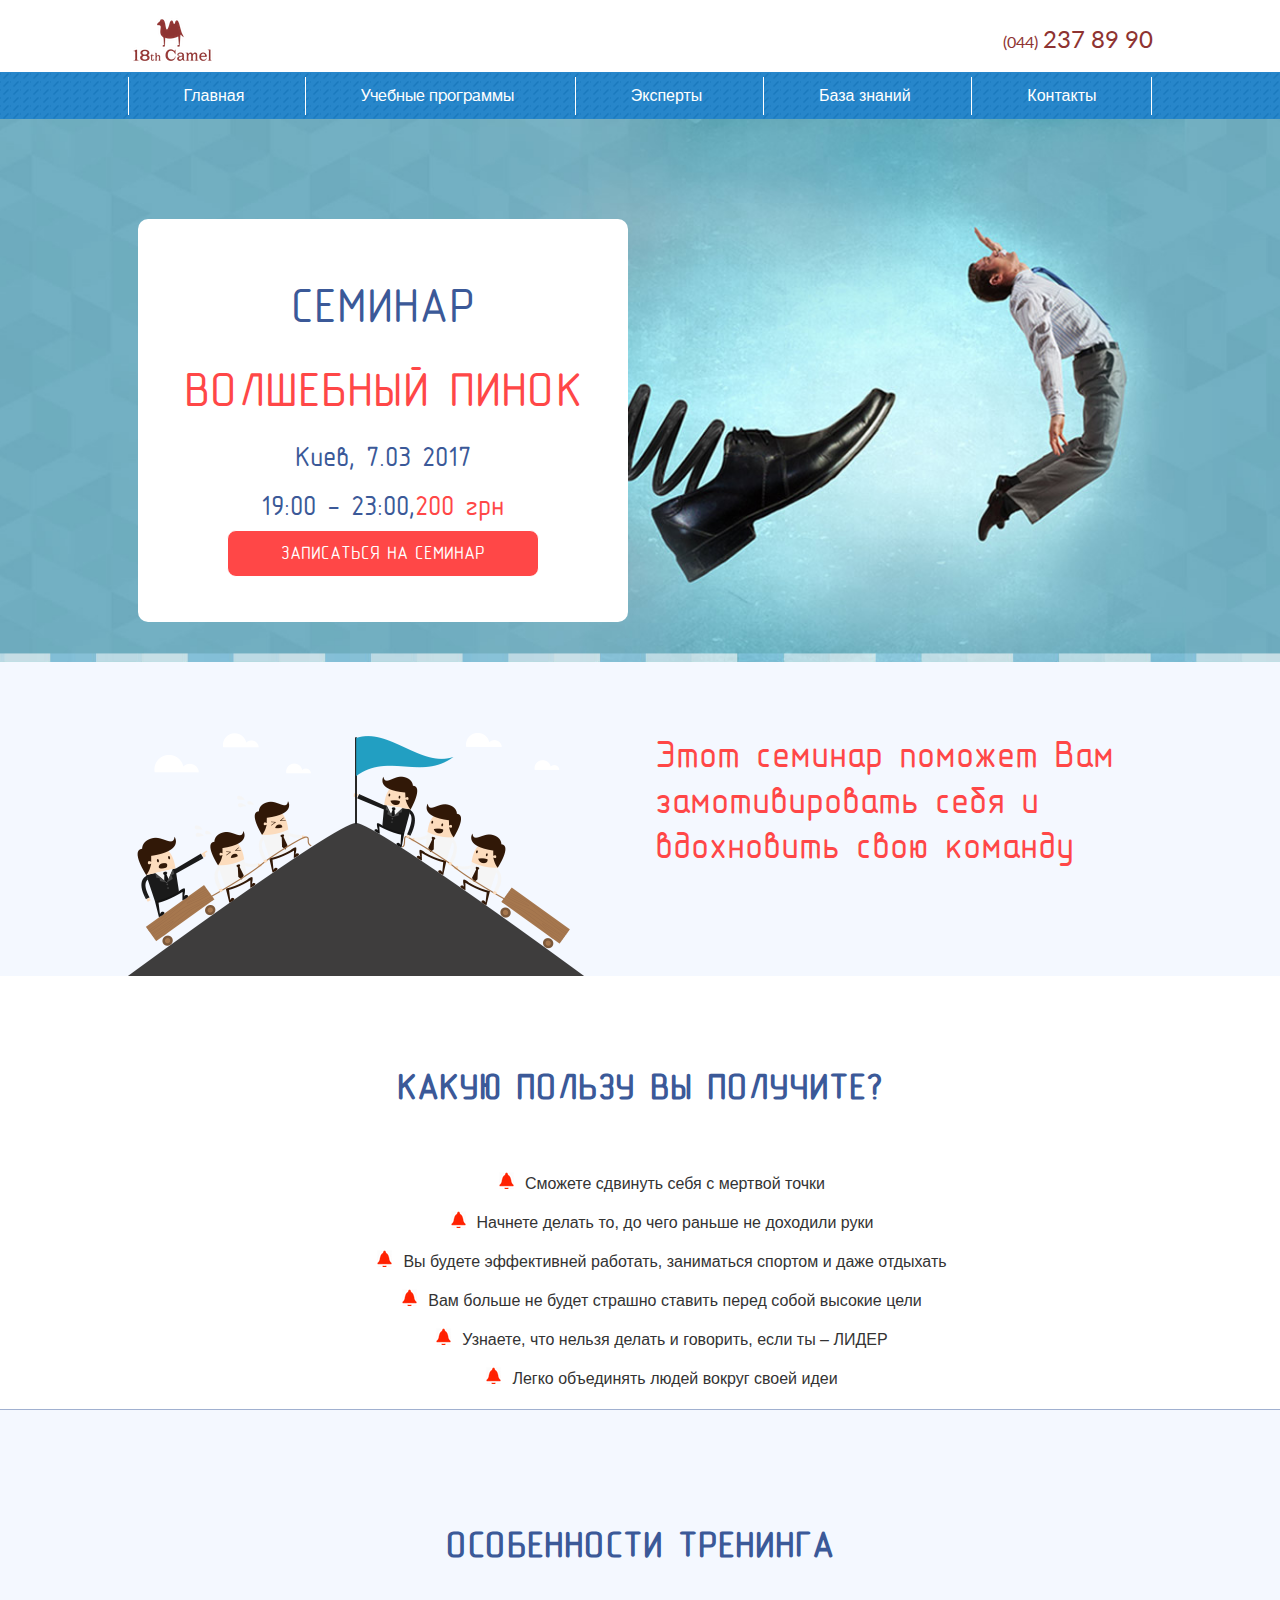
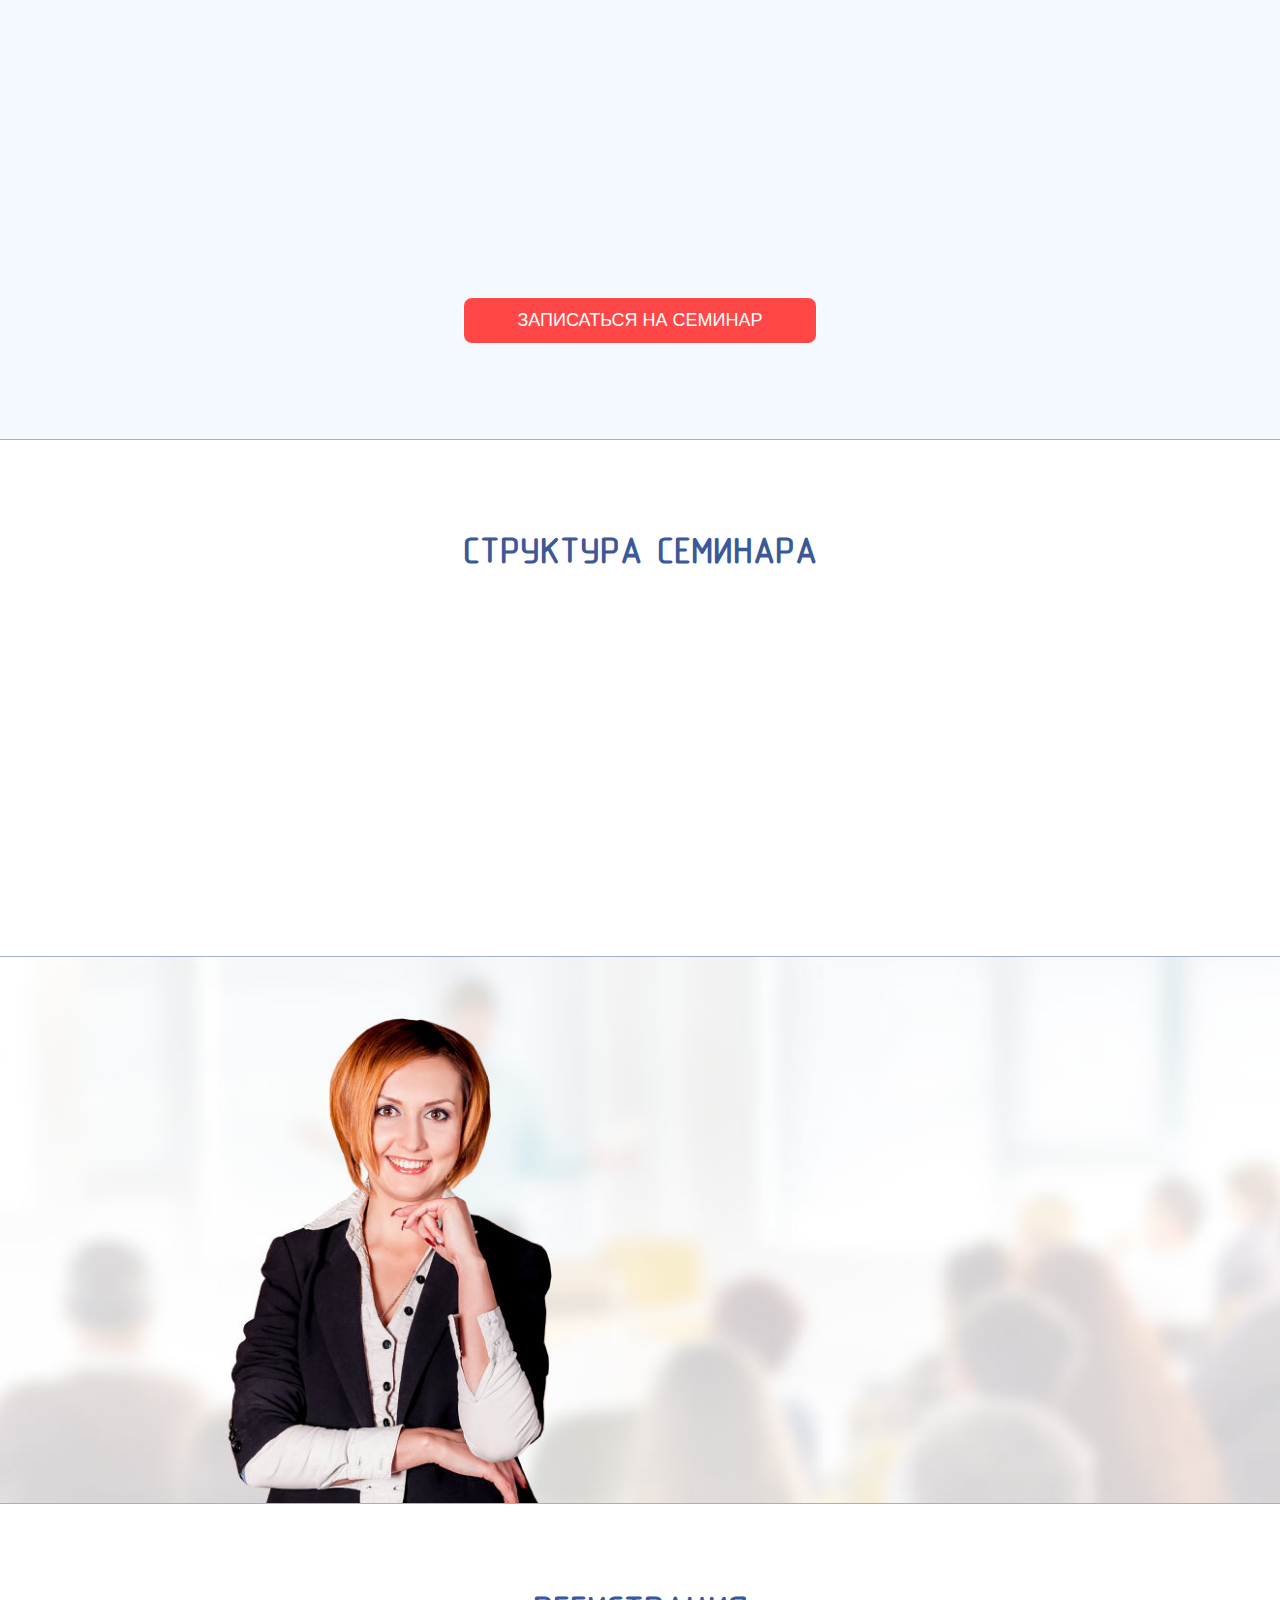
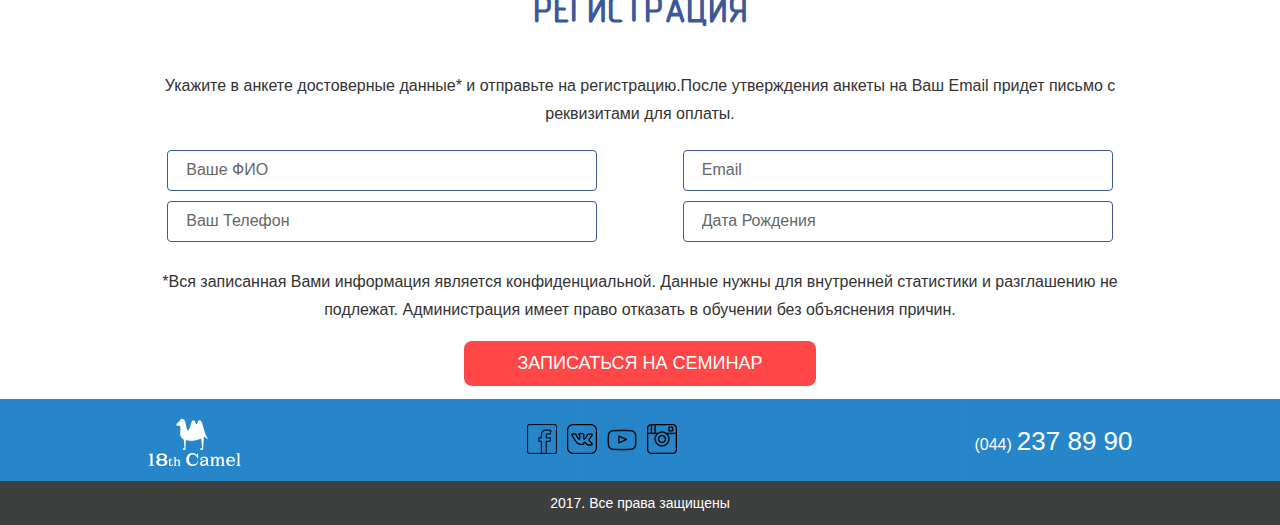
<file: app/index.html>
<!DOCTYPE html>
<html lang="ru">
<head>
	<meta charset="utf-8">
	<title>18camel</title>
	<meta name="description" content="">
	<meta http-equiv="X-UA-Compatible" content="IE=edge">
	<meta name="viewport" content="width=device-width, initial-scale=1, maximum-scale=1">
	<meta property="og:image" content="path/to/image.jpg">
	<link rel="shortcut icon" href="img/favicon/favicon.ico" type="image/x-icon">
	<link rel="apple-touch-icon" href="img/favicon/apple-touch-icon.png">
	<link rel="apple-touch-icon" sizes="72x72" href="img/favicon/apple-touch-icon-72x72.png">
	<link rel="apple-touch-icon" sizes="114x114" href="img/favicon/apple-touch-icon-114x114.png">
	<link href="https://fonts.googleapis.com/css?family=Lato:300,400,700" rel="stylesheet">
	<!-- Chrome, Firefox OS and Opera -->
	<meta name="theme-color" content="#6dabbe">
	<!-- Windows Phone -->
	<meta name="msapplication-navbutton-color" content="#99dde8">
	<!-- iOS Safari -->
	<meta name="apple-mobile-web-app-status-bar-style" content="#bff6f9">

	<!-- <script src="//ajax.googleapis.com/ajax/libs/jquery/1.10.2/jquery.min.js"></script> -->

</head>

<body>

	<!-- begin container-fluid -->
	<div class="container-fluid">
		<!-- begin header -->
		<header class="header-top" id="head">
			<div class="container-inner">
				<div class="top__flex">
					<div class="logo">
						<a href="#"><img src="img/Logo_header.png" alt="logo" class="img-responsive"></a>
					</div>
					<div class="phone-number">
						<a href="#">(044)<span>237 89 90</span></a>
					</div>
				</div>
			</div>
		</header>
		<div id="sticky" class="sticky-element">    		
			<div class="sticky-anchor"></div>
			<div class="sticky-content">     	
				<header class="header-sub">	
					<div class="container-inner">
						<nav class="header-list">
							<ul>
								<li><a href="#head" rel='m_PageScroll2id'>Главная</a></li>
								<li class="important__link"><a href="#programs" rel='m_PageScroll2id'>Учебные программы</a></li>
								<li><a href="#expert" rel='m_PageScroll2id'>Эксперты</a></li>
								<li><a href="#learn" rel='m_PageScroll2id'>База знаний</a></li>
								<li><a href="#contact" rel='m_PageScroll2id'>Контакты </a></li>
							</ul>
						</nav>

						<!-- begin hidden menu -->
						<span class="btn-menu"></span>
			            <nav class="hidden-menu">
			                <ul>
			                   <li><a href="#" rel='m_PageScroll2id'>Главная</a></li>
								<li class="important__link"><a href="#programs" rel='m_PageScroll2id'>Учебные программы</a></li>
								<li><a href="#expert" rel='m_PageScroll2id'>Эксперты</a></li>
								<li><a href="#learn" rel='m_PageScroll2id'>База знаний</a></li>
								<li><a href="#contact" rel='m_PageScroll2id'>Контакты </a></li>
			                </ul>
			            </nav>
						<!-- end hidden menu -->

						<!-- begin modal__window -->
						<div class="modal__window">
							<div class="form-group modal__group" id="form">
								<fieldset class="fieldset">
									<form action="submit.php" id="registration" method="POST">
										<div class="row">
											<div class="col-md-12">
												<div class="tooltips tooltips-name">
													<input type="text" name="name" placeholder="Ваше ФИО" required id="user_name" class="user-name">
												</div>
												<div class="tooltips tooltips-phone">
													<input type="number" name="phone" placeholder="Ваш Телефон" id="user_phone" class="user-phone" title="Телефон в международном формате +380ххххххххх" data-validation="number" data-validation-error-msg="Используйте только цифры">
												</div>
											</div>
											<div class="col-md-12 tooltips">
												<div class="tooltips tooltips-email">
													<input type="email" name="email" placeholder="Email" required id="user_email" data-validation="email" data-validation-error-msg="Пожалуйста,введите корректный адрес в формате xx@xx.xx">
												</div>
												<div class="tooltips tooltips-birthday ">
													<input type="text" name="birthday" placeholder="Дата Рождения" id="user_birthday" data-validation="birthdate" data-validation-format="dd/mm/yyyy" data-validation-error-msg="Пожалуйста,введите дату Вашего рождения в формате dd/mm/yyyy">
												</div>
											</div>
										</div>
										<input type="submit" value="Записаться на семинар" class="submit">
										<span class="btn-close modal"></span>
									</form>
								</fieldset>
							</div>
						</div>
						<!-- end modal__window -->
					</div>
				</header>
			</div>
		</div>

		<!-- end header -->

		<!-- begin conteiner-title -->
		<div class="conteiner-title">
			<div class="container-inner">
				<div class="title__modal">
					<h1>Семинар <span>Волшебный пинок</span></h1>
					<p class="data">Киев, 7.03 2017</p>
					<p class="time">19:00 – 23:00,<span>200 грн</span></p>
					<input type="submit" value="Записаться на семинар" class="submit modal">
				</div>
			</div>
		</div>
		<!-- end conteiner-title -->

		<!-- begin conteiner-item -->
		<div class="conteiner-item">
			<div class="container-inner">
			<div class="row">
				<div class="col-md-6 col-sm-4 wow slideInLeft" data-wow-offset="100">
					<img src="img/inner.png" alt="winner" class="img-responsive">
				</div>
				<div class="col-md-6 col-sm-8">
					<p>Этот семинар поможет Вам замотивировать себя и вдохновить свою команду</p>
				</div>
			</div>
				
			</div>
		</div>
		<!-- end conteiner-item -->

		<!-- begin conteiner-benefit -->
		<div class="conteiner-benefit">
			<div class="container-inner">
			<div class="row">
				<div class="col-md-12 benefit">
					<h2>Какую пользу вы получите? </h2>
					<ul class="list__benefit">
						<li><i></i>Сможете сдвинуть себя с мертвой точки</li>
						<li><i></i>Начнете делать то, до чего раньше не доходили руки</li>
						<li><i></i>Вы будете эффективней работать, заниматься спортом и даже отдыхать</li>
						<li><i></i>Вам больше не будет страшно ставить перед собой высокие цели</li>
						<li><i></i>Узнаете, что нельзя делать и говорить, если ты – ЛИДЕР</li>
						<li><i></i>Легко объединять людей вокруг своей идеи</li>
					</ul>
				</div>
			</div>
				
			</div>
		</div>
		<!-- end conteiner-benefit -->

		<!-- begin conteiner-features -->
		<div class="conteiner-features" id="programs">
			<div class="container-inner">
				<h2>Особенности тренинга </h2>
				<div class="row">
					<div class="col-md-3 flexible wow fadeInUp" data-wow-duration="2s" data-wow-delay="0.5s" data-wow-offset="10">
						<div class="img__clock"></div>
						<p><span>Динамичность </span>семинара зашкаливает,4 часа пролетят на одном дыхании</p>
					</div>
					<div class="col-md-3 flexible wow fadeInUp" data-wow-duration="2s" data-wow-delay="1s" data-wow-offset="10">
						<div class="img__export"></div>
						<p>Вы будете не только слушать, а еще <span>говорить, делать, доказывать</span></p>
					</div>
					<div class="col-md-3 flexible wow fadeInUp" data-wow-duration="2s" data-wow-delay="1.5s" data-wow-offset="10">
						<div class="img__users"></div>
						<p>Вам будет под силу самостоятельно <span>раздать пинки целой команде</span></p>
					</div>
					<div class="col-md-3 flexible wow fadeInUp" data-wow-duration="2s" data-wow-delay="2s" data-wow-offset="10">
						<div class="img__eye"></div>
						<p>Этот семинар трудно описать словами, <span>лучше один раз его пережить</span></p>
					</div>
				</div>
				<input type="submit" value="Записаться на семинар" class="submit modal">
			</div>
		</div>
		<!-- end conteiner-features -->

		<!-- begin conteiner-structure -->
		<div class="conteiner-structure" id="learn">
			<div class="container-inner">
				<h2>Структура семинара</h2>
				<div class="row">
					<div class="col-md-3 flexible wow zoomIn" data-wow-delay="0.5s" data-wow-offset="10">
						<div class="click"></div>
						<p>Приходим,раздаем и получаем Волшебные пинки</p>
					</div>
					<div class="col-md-3 flexible wow zoomIn" data-wow-delay="1s" data-wow-offset="10">
						<div class="people"></div>
						<p>Работаем в сплоченной одной целью команде</p>
					</div>
					<div class="col-md-3 flexible wow zoomIn" data-wow-delay="1.5s" data-wow-offset="10">
						<div class="case"></div>
						<p>Приходи в восторг от секретных приемов самомотивации</p>
					</div>
					<div class="col-md-3 flexible wow zoomIn" data-wow-delay="2s" data-wow-offset="10">
						<div class="rocket"></div>
						<p>Уходим..заряженные, уверенные в себе и вдохновленные на новые победы</p>
					</div>
				</div>
			</div>
		</div>
		<!-- end conteiner-structure -->

		<!-- begin conteiner-coach -->
		<div class="conteiner-coach" id="expert">
			<div class="container-inner">
				<div class="row">
					<div class="col-md-12 trainer wow fadeInRight" data-wow-delay="2s">
						<h2>тренер семинара</h2>
						<p>Натали Василенко </p>
						<ul>
							<li>Кандидат филологических наук</li>
							<li>Политтехнолог</li>
							<li>Журналист</li>
							<li>Преподаватель филологии КНУ им. Тараса Шевченко</li>
							<li>Сотрудник аппарата Верховного Совета Украины </li>
							<li>Тренер по эффективной коммуникации </li>
							<li>Автор курсов по Психологии Лидерства</li>
							<li>Основатель университета лидерства<span>WinslanD</span></li>
						</ul>
					</div>
				</div>
			</div>
		</div>
		<!-- end conteiner-coach -->

		<!-- begin conteiner-form -->
		<div class="conteiner-form">
			<div class="container-inner">
				<div class="row">
					<div class="col-md-12">
						<h2>регистрация</h2>
						<p>Укажите в анкете достоверные данные* и отправьте на регистрацию.После утверждения анкеты на Ваш Email придет письмо с реквизитами для оплаты.</p>
					</div>
				</div>
				<div class="form-group" id="form">
					<fieldset class="fieldset">
						<form action="submit.php" id="registration" method="POST">
							<div class="row">
								<div class="col-md-6">
									<div class="tooltips tooltips-name">
										<input type="text" name="name" placeholder="Ваше ФИО" required id="user_name" class="user-name">
										<span class="tooltiptext__name">"Ваше Ф.И.О"</span>
									</div>
									<div class="tooltips tooltips-phone">
										<input type="number" name="phone" placeholder="Ваш Телефон" id="user_phone" class="user-phone" title="Телефон в международном формате +380ххххххххх" data-validation="number" data-validation-error-msg="Используйте только цифры">
										<span class="tooltiptext__phone">"+380ххххххххх"</span>
									</div>
								</div>
								<div class="col-md-6 tooltips">
									<div class="tooltips tooltips-email">
										<input type="email" name="email" placeholder="Email" required id="user_email" data-validation="email" data-validation-error-msg="Пожалуйста,введите корректный адрес в формате xx@xx.xx">
										<span class="tooltiptext__email">" xx@xx.xx "</span>
									</div>
									<div class="tooltips tooltips-birthday ">
										<input type="text" name="birthday" placeholder="Дата Рождения" id="user_birthday" data-validation="birthdate" data-validation-format="dd/mm/yyyy" data-validation-error-msg="Пожалуйста,введите дату Вашего рождения в формате dd/mm/yyyy">
										<span class="tooltiptext__birthday">" дд/мм/гггг "</span>
									</div>

								</div>
							</div>
							<p class="form-text">
								*Вся записанная Вами информация является конфиденциальной. Данные нужны для внутренней статистики и разглашению не подлежат. Администрация имеет право отказать в обучении без объяснения причин.
							</p>
							<input type="submit" value="Записаться на семинар" class="submit">
						</form>
					</fieldset>
				</div>
			</div>
		</div>
		<!-- end conteiner-form -->

		<!-- begin footer -->
		<footer class="footer-top" id="contact">
			<div class="container-inner">
				<div class="top__flex contact__social">
					<div class="col__logo">
						<img src="img/footerlogo.png" alt="footer-logo">
					</div>
					<div class="col">
						<div class="social">
							<a href="#"><i class="fb"></i></a>
							<a href="#"><i class="vk"></i></a>
							<a href="#"><i class="youtube"></i></a>
							<a href="#"><i class="inst"></i></a>
						</div>
					</div>
					<div class="col__phone">
						<div class="phone-number__footer">
							<a href="#">(044)<span>237 89 90</span></a>
						</div>
					</div>
				</div>
			</div>
		</footer>
		<footer class="footer-sub">
			<div class="copyright">2017. Все права защищены</div>
		</footer>	
		<!-- end footer -->
		
	</div>
	<!-- end container-fluid -->
	<link rel="stylesheet" href="css/main.min.css">
	<link rel="stylesheet" href="css/animate.min.css">
	<script src="js/scripts.min.js"></script>
	<script src="js/jquery.form-validator.min.js"></script>
	<script src="js/wow.min.js"></script>
	<script src="js/PageScroll2id.min.js"></script>
	<script src="js/common.min.js"></script>
	<script>
      $.validate({
        modules : 'date'
  });

	new WOW().init();

	</script>

</body>
</html>
</file>
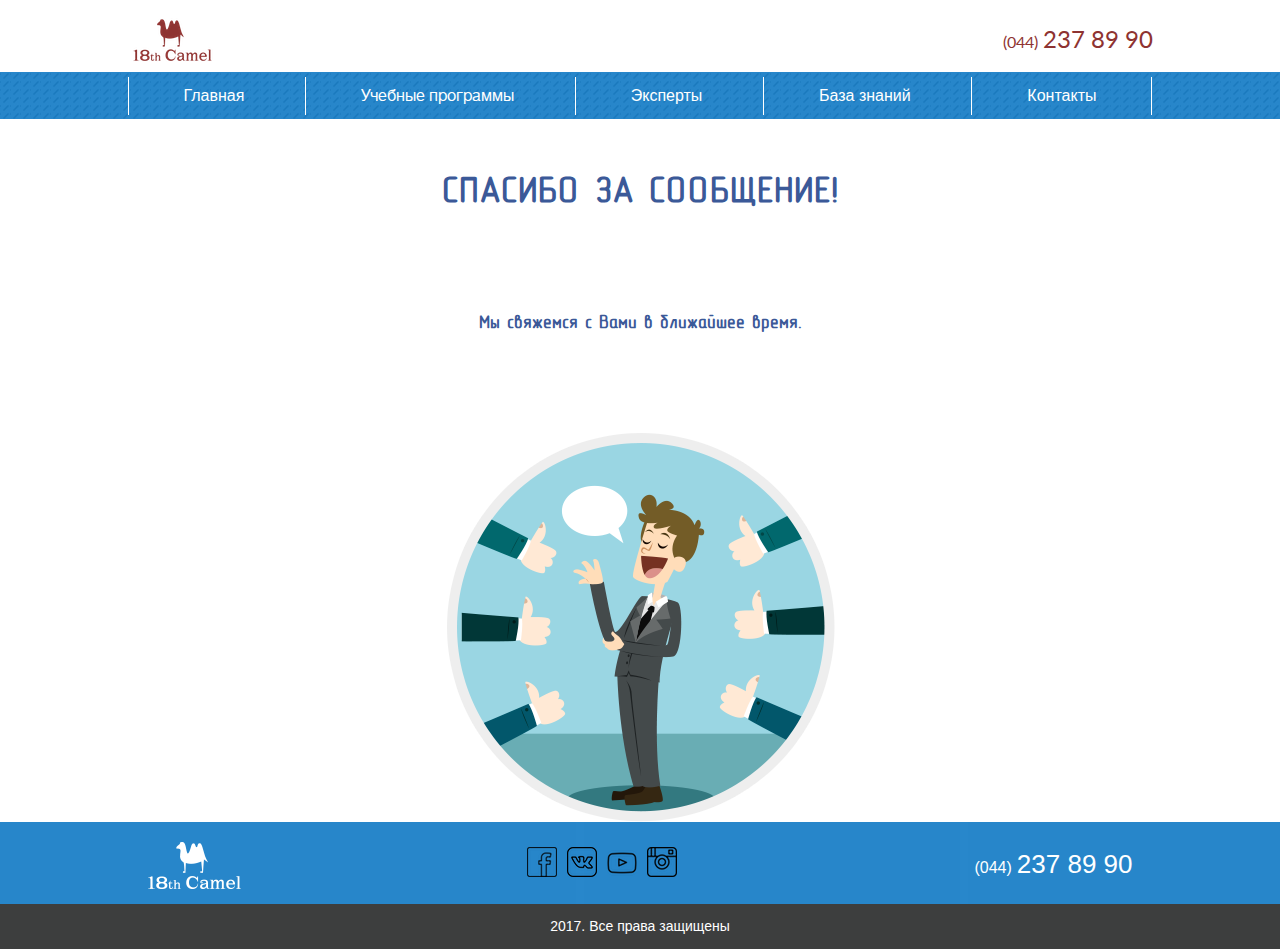
<file: app/thank's.html>
﻿<!DOCTYPE html>
<html lang="ru">
<head>
    <meta charset="utf-8">
    <title>18camel</title>
    <meta name="description" content="">
    <meta http-equiv="X-UA-Compatible" content="IE=edge">
    <meta name="viewport" content="width=device-width, initial-scale=1, maximum-scale=1">
    <meta property="og:image" content="path/to/image.jpg">
    <link rel="shortcut icon" href="img/favicon/favicon.ico" type="image/x-icon">
    <link rel="apple-touch-icon" href="img/favicon/apple-touch-icon.png">
    <link rel="apple-touch-icon" sizes="72x72" href="img/favicon/apple-touch-icon-72x72.png">
    <link rel="apple-touch-icon" sizes="114x114" href="img/favicon/apple-touch-icon-114x114.png">
    <link href="https://fonts.googleapis.com/css?family=Lato:300,400,700" rel="stylesheet">
    <link rel="stylesheet" href="css/main.min.css">
    <!-- Chrome, Firefox OS and Opera -->
    <meta name="theme-color" content="#6dabbe">
    <!-- Windows Phone -->
    <meta name="msapplication-navbutton-color" content="#99dde8">
    <!-- iOS Safari -->
    <meta name="apple-mobile-web-app-status-bar-style" content="#bff6f9">
</head>
<body>
    <div class="container-fluid">
        <header class="header-top">
            <div class="container-inner">
                <div class="top__flex">
                    <div class="logo">
                        <a href="#"><img src="img/Logo_header.png" alt="logo"></a>
                    </div>
                    <div class="phone-number">
                        <a href="#">(044)<span>237 89 90</span></a>
                    </div>
                </div>
            </div>
        </header>
        <div id="sticky" class="sticky-element">            
            <div class="sticky-anchor"></div>
            <div class="sticky-content">        
                <header class="header-sub"> 
                    <div class="container-inner">
                        <nav class="header-list">
                            <ul>
                                <li><a href="#" rel='m_PageScroll2id'>Главная</a></li>
                                <li class="important__link"><a href="#programs" rel='m_PageScroll2id'>Учебные программы</a></li>
                                <li><a href="#expert" rel='m_PageScroll2id'>Эксперты</a></li>
                                <li><a href="#learn" rel='m_PageScroll2id'>База знаний</a></li>
                                <li><a href="#contact" rel='m_PageScroll2id'>Контакты </a></li>
                            </ul>
                        </nav>

                        <!-- begin hidden menu -->
                        <span class="btn-menu"></span>
                        <nav class="hidden-menu">
                            <ul>
                               <li><a href="#" rel='m_PageScroll2id'>Главная</a></li>
                                <li class="important__link"><a href="#programs" rel='m_PageScroll2id'>Учебные программы</a></li>
                                <li><a href="#expert" rel='m_PageScroll2id'>Эксперты</a></li>
                                <li><a href="#learn" rel='m_PageScroll2id'>База знаний</a></li>
                                <li><a href="#contact" rel='m_PageScroll2id'>Контакты </a></li>
                            </ul>
                        </nav>
                        <!-- end hidden menu -->


                    </div>
                </header>
            </div>
        </div>
	<section style="margin-top: 40px;">
		<div class="container">			
			<center><h2>Спасибо за сообщение! <br> <br> <span style="font-size: 18px; text-transform: none;">Мы свяжемся с Вами в ближайшее время.</span></h2></center>
			<center><img src="img/icon-ok.png" alt="" width="389"></center>
		</div>
	</section>
            <!-- begin footer -->
        <footer class="footer-top" id="contact">
            <div class="container-inner">
                <div class="top__flex contact__social">
                    <div class="col__logo">
                        <img src="img/footerlogo.png">
                    </div>
                    <div class="col">
                        <div class="social">
                            <a href="#"><i class="fb"></i></a>
                            <a href="#"><i class="vk"></i></a>
                            <a href="#"><i class="youtube"></i></a>
                            <a href="#"><i class="inst"></i></a>
                        </div>
                    </div>
                    <div class="col__phone">
                        <div class="phone-number__footer">
                            <a href="#">(044)<span>237 89 90</span></a>
                        </div>
                    </div>
                </div>
            </div>
        </footer>
        <footer class="footer-sub">
            <div class="copyright">2017. Все права защищены</div>
        </footer>   
        <!-- end footer -->
    </div>
</body>
</html>
</file>
<file: app/css/main.min.css>
@font-face{font-family:roboto;font-weight:400;font-style:normal;src:url(../fonts/RobotoRegular/RobotoRegular.eot);src:url(../fonts/RobotoRegular/RobotoRegular.eot?#iefix) format("embedded-opentype"),url(../fonts/RobotoRegular/RobotoRegular.woff) format("woff"),url(../fonts/RobotoRegular/RobotoRegular.ttf) format("truetype")}@font-face{font-family:roboto-bold;font-weight:700;font-style:normal;src:url(../fonts/RobotoBold/RobotoBold.eot);src:url(../fonts/RobotoBold/RobotoBold.eot?#iefix) format("embedded-opentype"),url(../fonts/RobotoBold/RobotoBold.woff) format("woff"),url(../fonts/RobotoBold/RobotoBold.ttf) format("truetype")}@font-face{font-family:gostB;font-weight:400;font-style:normal;src:url(../fonts/GostB/gost_b_-webfont.eot);src:url(../fonts/GostB/gost_b_-webfont.eot?#iefix) format("embedded-opentype"),url(../fonts/GostB/gost_b_-webfont.woff) format("woff"),url(../fonts/GostB/gost_b_-webfont.ttf) format("truetype")}@font-face{font-family:gostA;font-weight:400;font-style:normal;src:url(../fonts/GostA/GOST_A_.eot);src:url(../fonts/GostA/GOST_A_.eot?#iefix) format("embedded-opentype"),url(../fonts/GostA/GOST_A_.woff) format("woff"),url(../fonts/GostA/GOST_A_.ttf) format("truetype")}@font-face{font-family:helveticaneu;font-weight:400;font-style:normal;src:url(../fonts/helvetica/helveticaneu.eot);src:url(../fonts/helvetica/helveticaneu.eot?#iefix) format("embedded-opentype"),url(../fonts/helvetica/helveticaneu.woff) format("woff"),url(../fonts/helvetica/helveticaneu.ttf) format("truetype")}html{font-family:sans-serif;-ms-text-size-adjust:100%;-webkit-text-size-adjust:100%}body{margin:0}article,aside,details,figcaption,figure,footer,header,hgroup,main,menu,nav,section,summary{display:block}audio,canvas,progress,video{display:inline-block;vertical-align:baseline}audio:not([controls]){display:none;height:0}[hidden],template{display:none}a{background-color:transparent}a:active,a:hover{outline:0}abbr[title]{border-bottom:1px dotted}b,strong{font-weight:700}dfn{font-style:italic}h1{font-size:2em;margin:.67em 0}mark{background:#ff0;color:#000}small{font-size:80%}sub,sup{font-size:75%;line-height:0;position:relative;vertical-align:baseline}sup{top:-.5em}sub{bottom:-.25em}img{border:0}svg:not(:root){overflow:hidden}figure{margin:1em 40px}hr{-webkit-box-sizing:content-box;box-sizing:content-box;height:0}pre{overflow:auto}code,kbd,pre,samp{font-family:monospace,monospace;font-size:1em}button,input,optgroup,select,textarea{color:inherit;font:inherit;margin:0}button{overflow:visible}button,select{text-transform:none}button,html input[type=button],input[type=reset],input[type=submit]{-webkit-appearance:button;cursor:pointer}button[disabled],html input[disabled]{cursor:default}button::-moz-focus-inner,input::-moz-focus-inner{border:0;padding:0}input{line-height:normal}input[type=checkbox],input[type=radio]{-webkit-box-sizing:border-box;box-sizing:border-box;padding:0}input[type=number]::-webkit-inner-spin-button,input[type=number]::-webkit-outer-spin-button{height:auto}input[type=search]{-webkit-appearance:textfield;-webkit-box-sizing:content-box;box-sizing:content-box}input[type=search]::-webkit-search-cancel-button,input[type=search]::-webkit-search-decoration{-webkit-appearance:none}fieldset{border:1px solid silver;margin:0 2px;padding:.35em .625em .75em}legend{border:0;padding:0}textarea{overflow:auto}optgroup{font-weight:700}table{border-collapse:collapse;border-spacing:0}td,th{padding:0}*{-webkit-box-sizing:border-box;box-sizing:border-box}:after,:before{-webkit-box-sizing:border-box;box-sizing:border-box}html{font-size:10px;-webkit-tap-highlight-color:transparent}body{font-family:"Helvetica Neue",Helvetica,Arial,sans-serif;font-size:14px;line-height:1.42857143;color:#333;background-color:#fff}button,input,select,textarea{font-family:inherit;font-size:inherit;line-height:inherit}a{color:#337ab7;text-decoration:none}a:focus,a:hover{color:#23527c;text-decoration:underline}a:focus{outline:5px auto -webkit-focus-ring-color;outline-offset:-2px}figure{margin:0}img{vertical-align:middle}.img-responsive{display:block;max-width:100%;height:auto}.img-rounded{-webkit-border-radius:6px;border-radius:6px}.img-thumbnail{padding:4px;line-height:1.42857143;background-color:#fff;border:1px solid #ddd;-webkit-border-radius:4px;border-radius:4px;-webkit-transition:all .2s ease-in-out;transition:all .2s ease-in-out;display:inline-block;max-width:100%;height:auto}.img-circle{-webkit-border-radius:50%;border-radius:50%}hr{margin-top:20px;margin-bottom:20px;border:0;border-top:1px solid #eee}.sr-only{position:absolute;width:1px;height:1px;margin:-1px;padding:0;overflow:hidden;clip:rect(0,0,0,0);border:0}.sr-only-focusable:active,.sr-only-focusable:focus{position:static;width:auto;height:auto;margin:0;overflow:visible;clip:auto}[role=button]{cursor:pointer}.container{margin-right:auto;margin-left:auto;padding-left:15px;padding-right:15px}@media (min-width:768px){.container{width:750px}}@media (min-width:992px){.container{width:970px}}@media (min-width:1200px){.container{width:1170px}}.container-fluid{margin-right:auto;margin-left:auto;padding-left:15px;padding-right:15px}.row{margin-left:-15px;margin-right:-15px}.col-lg-1,.col-lg-10,.col-lg-11,.col-lg-12,.col-lg-2,.col-lg-3,.col-lg-4,.col-lg-5,.col-lg-6,.col-lg-7,.col-lg-8,.col-lg-9,.col-md-1,.col-md-10,.col-md-11,.col-md-12,.col-md-2,.col-md-3,.col-md-4,.col-md-5,.col-md-6,.col-md-7,.col-md-8,.col-md-9,.col-sm-1,.col-sm-10,.col-sm-11,.col-sm-12,.col-sm-2,.col-sm-3,.col-sm-4,.col-sm-5,.col-sm-6,.col-sm-7,.col-sm-8,.col-sm-9,.col-xs-1,.col-xs-10,.col-xs-11,.col-xs-12,.col-xs-2,.col-xs-3,.col-xs-4,.col-xs-5,.col-xs-6,.col-xs-7,.col-xs-8,.col-xs-9{position:relative;min-height:1px;padding-left:15px;padding-right:15px}.col-xs-1,.col-xs-10,.col-xs-11,.col-xs-12,.col-xs-2,.col-xs-3,.col-xs-4,.col-xs-5,.col-xs-6,.col-xs-7,.col-xs-8,.col-xs-9{float:left}.col-xs-12{width:100%}.col-xs-11{width:91.66666667%}.col-xs-10{width:83.33333333%}.col-xs-9{width:75%}.col-xs-8{width:66.66666667%}.col-xs-7{width:58.33333333%}.col-xs-6{width:50%}.col-xs-5{width:41.66666667%}.col-xs-4{width:33.33333333%}.col-xs-3{width:25%}.col-xs-2{width:16.66666667%}.col-xs-1{width:8.33333333%}.col-xs-pull-12{right:100%}.col-xs-pull-11{right:91.66666667%}.col-xs-pull-10{right:83.33333333%}.col-xs-pull-9{right:75%}.col-xs-pull-8{right:66.66666667%}.col-xs-pull-7{right:58.33333333%}.col-xs-pull-6{right:50%}.col-xs-pull-5{right:41.66666667%}.col-xs-pull-4{right:33.33333333%}.col-xs-pull-3{right:25%}.col-xs-pull-2{right:16.66666667%}.col-xs-pull-1{right:8.33333333%}.col-xs-pull-0{right:auto}.col-xs-push-12{left:100%}.col-xs-push-11{left:91.66666667%}.col-xs-push-10{left:83.33333333%}.col-xs-push-9{left:75%}.col-xs-push-8{left:66.66666667%}.col-xs-push-7{left:58.33333333%}.col-xs-push-6{left:50%}.col-xs-push-5{left:41.66666667%}.col-xs-push-4{left:33.33333333%}.col-xs-push-3{left:25%}.col-xs-push-2{left:16.66666667%}.col-xs-push-1{left:8.33333333%}.col-xs-push-0{left:auto}.col-xs-offset-12{margin-left:100%}.col-xs-offset-11{margin-left:91.66666667%}.col-xs-offset-10{margin-left:83.33333333%}.col-xs-offset-9{margin-left:75%}.col-xs-offset-8{margin-left:66.66666667%}.col-xs-offset-7{margin-left:58.33333333%}.col-xs-offset-6{margin-left:50%}.col-xs-offset-5{margin-left:41.66666667%}.col-xs-offset-4{margin-left:33.33333333%}.col-xs-offset-3{margin-left:25%}.col-xs-offset-2{margin-left:16.66666667%}.col-xs-offset-1{margin-left:8.33333333%}.col-xs-offset-0{margin-left:0}@media (min-width:768px){.col-sm-1,.col-sm-10,.col-sm-11,.col-sm-12,.col-sm-2,.col-sm-3,.col-sm-4,.col-sm-5,.col-sm-6,.col-sm-7,.col-sm-8,.col-sm-9{float:left}.col-sm-12{width:100%}.col-sm-11{width:91.66666667%}.col-sm-10{width:83.33333333%}.col-sm-9{width:75%}.col-sm-8{width:66.66666667%}.col-sm-7{width:58.33333333%}.col-sm-6{width:50%}.col-sm-5{width:41.66666667%}.col-sm-4{width:33.33333333%}.col-sm-3{width:25%}.col-sm-2{width:16.66666667%}.col-sm-1{width:8.33333333%}.col-sm-pull-12{right:100%}.col-sm-pull-11{right:91.66666667%}.col-sm-pull-10{right:83.33333333%}.col-sm-pull-9{right:75%}.col-sm-pull-8{right:66.66666667%}.col-sm-pull-7{right:58.33333333%}.col-sm-pull-6{right:50%}.col-sm-pull-5{right:41.66666667%}.col-sm-pull-4{right:33.33333333%}.col-sm-pull-3{right:25%}.col-sm-pull-2{right:16.66666667%}.col-sm-pull-1{right:8.33333333%}.col-sm-pull-0{right:auto}.col-sm-push-12{left:100%}.col-sm-push-11{left:91.66666667%}.col-sm-push-10{left:83.33333333%}.col-sm-push-9{left:75%}.col-sm-push-8{left:66.66666667%}.col-sm-push-7{left:58.33333333%}.col-sm-push-6{left:50%}.col-sm-push-5{left:41.66666667%}.col-sm-push-4{left:33.33333333%}.col-sm-push-3{left:25%}.col-sm-push-2{left:16.66666667%}.col-sm-push-1{left:8.33333333%}.col-sm-push-0{left:auto}.col-sm-offset-12{margin-left:100%}.col-sm-offset-11{margin-left:91.66666667%}.col-sm-offset-10{margin-left:83.33333333%}.col-sm-offset-9{margin-left:75%}.col-sm-offset-8{margin-left:66.66666667%}.col-sm-offset-7{margin-left:58.33333333%}.col-sm-offset-6{margin-left:50%}.col-sm-offset-5{margin-left:41.66666667%}.col-sm-offset-4{margin-left:33.33333333%}.col-sm-offset-3{margin-left:25%}.col-sm-offset-2{margin-left:16.66666667%}.col-sm-offset-1{margin-left:8.33333333%}.col-sm-offset-0{margin-left:0}}@media (min-width:992px){.col-md-1,.col-md-10,.col-md-11,.col-md-12,.col-md-2,.col-md-3,.col-md-4,.col-md-5,.col-md-6,.col-md-7,.col-md-8,.col-md-9{float:left}.col-md-12{width:100%}.col-md-11{width:91.66666667%}.col-md-10{width:83.33333333%}.col-md-9{width:75%}.col-md-8{width:66.66666667%}.col-md-7{width:58.33333333%}.col-md-6{width:50%}.col-md-5{width:41.66666667%}.col-md-4{width:33.33333333%}.col-md-3{width:25%}.col-md-2{width:16.66666667%}.col-md-1{width:8.33333333%}.col-md-pull-12{right:100%}.col-md-pull-11{right:91.66666667%}.col-md-pull-10{right:83.33333333%}.col-md-pull-9{right:75%}.col-md-pull-8{right:66.66666667%}.col-md-pull-7{right:58.33333333%}.col-md-pull-6{right:50%}.col-md-pull-5{right:41.66666667%}.col-md-pull-4{right:33.33333333%}.col-md-pull-3{right:25%}.col-md-pull-2{right:16.66666667%}.col-md-pull-1{right:8.33333333%}.col-md-pull-0{right:auto}.col-md-push-12{left:100%}.col-md-push-11{left:91.66666667%}.col-md-push-10{left:83.33333333%}.col-md-push-9{left:75%}.col-md-push-8{left:66.66666667%}.col-md-push-7{left:58.33333333%}.col-md-push-6{left:50%}.col-md-push-5{left:41.66666667%}.col-md-push-4{left:33.33333333%}.col-md-push-3{left:25%}.col-md-push-2{left:16.66666667%}.col-md-push-1{left:8.33333333%}.col-md-push-0{left:auto}.col-md-offset-12{margin-left:100%}.col-md-offset-11{margin-left:91.66666667%}.col-md-offset-10{margin-left:83.33333333%}.col-md-offset-9{margin-left:75%}.col-md-offset-8{margin-left:66.66666667%}.col-md-offset-7{margin-left:58.33333333%}.col-md-offset-6{margin-left:50%}.col-md-offset-5{margin-left:41.66666667%}.col-md-offset-4{margin-left:33.33333333%}.col-md-offset-3{margin-left:25%}.col-md-offset-2{margin-left:16.66666667%}.col-md-offset-1{margin-left:8.33333333%}.col-md-offset-0{margin-left:0}}@media (min-width:1200px){.col-lg-1,.col-lg-10,.col-lg-11,.col-lg-12,.col-lg-2,.col-lg-3,.col-lg-4,.col-lg-5,.col-lg-6,.col-lg-7,.col-lg-8,.col-lg-9{float:left}.col-lg-12{width:100%}.col-lg-11{width:91.66666667%}.col-lg-10{width:83.33333333%}.col-lg-9{width:75%}.col-lg-8{width:66.66666667%}.col-lg-7{width:58.33333333%}.col-lg-6{width:50%}.col-lg-5{width:41.66666667%}.col-lg-4{width:33.33333333%}.col-lg-3{width:25%}.col-lg-2{width:16.66666667%}.col-lg-1{width:8.33333333%}.col-lg-pull-12{right:100%}.col-lg-pull-11{right:91.66666667%}.col-lg-pull-10{right:83.33333333%}.col-lg-pull-9{right:75%}.col-lg-pull-8{right:66.66666667%}.col-lg-pull-7{right:58.33333333%}.col-lg-pull-6{right:50%}.col-lg-pull-5{right:41.66666667%}.col-lg-pull-4{right:33.33333333%}.col-lg-pull-3{right:25%}.col-lg-pull-2{right:16.66666667%}.col-lg-pull-1{right:8.33333333%}.col-lg-pull-0{right:auto}.col-lg-push-12{left:100%}.col-lg-push-11{left:91.66666667%}.col-lg-push-10{left:83.33333333%}.col-lg-push-9{left:75%}.col-lg-push-8{left:66.66666667%}.col-lg-push-7{left:58.33333333%}.col-lg-push-6{left:50%}.col-lg-push-5{left:41.66666667%}.col-lg-push-4{left:33.33333333%}.col-lg-push-3{left:25%}.col-lg-push-2{left:16.66666667%}.col-lg-push-1{left:8.33333333%}.col-lg-push-0{left:auto}.col-lg-offset-12{margin-left:100%}.col-lg-offset-11{margin-left:91.66666667%}.col-lg-offset-10{margin-left:83.33333333%}.col-lg-offset-9{margin-left:75%}.col-lg-offset-8{margin-left:66.66666667%}.col-lg-offset-7{margin-left:58.33333333%}.col-lg-offset-6{margin-left:50%}.col-lg-offset-5{margin-left:41.66666667%}.col-lg-offset-4{margin-left:33.33333333%}.col-lg-offset-3{margin-left:25%}.col-lg-offset-2{margin-left:16.66666667%}.col-lg-offset-1{margin-left:8.33333333%}.col-lg-offset-0{margin-left:0}}.clearfix:after,.clearfix:before,.container-fluid:after,.container-fluid:before,.container:after,.container:before,.row:after,.row:before{content:" ";display:table}.clearfix:after,.container-fluid:after,.container:after,.row:after{clear:both}.center-block{display:block;margin-left:auto;margin-right:auto}.pull-right{float:right!important}.pull-left{float:left!important}.hide{display:none!important}.show{display:block!important}.invisible{visibility:hidden}.text-hide{font:0/0 a;color:transparent;text-shadow:none;background-color:transparent;border:0}.hidden{display:none!important}.affix{position:fixed}@-ms-viewport{width:device-width}.visible-lg,.visible-md,.visible-sm,.visible-xs{display:none!important}.visible-lg-block,.visible-lg-inline,.visible-lg-inline-block,.visible-md-block,.visible-md-inline,.visible-md-inline-block,.visible-sm-block,.visible-sm-inline,.visible-sm-inline-block,.visible-xs-block,.visible-xs-inline,.visible-xs-inline-block{display:none!important}@media (max-width:767px){.visible-xs{display:block!important}table.visible-xs{display:table!important}tr.visible-xs{display:table-row!important}td.visible-xs,th.visible-xs{display:table-cell!important}}@media (max-width:767px){.visible-xs-block{display:block!important}}@media (max-width:767px){.visible-xs-inline{display:inline!important}}@media (max-width:767px){.visible-xs-inline-block{display:inline-block!important}}@media (min-width:768px) and (max-width:991px){.visible-sm{display:block!important}table.visible-sm{display:table!important}tr.visible-sm{display:table-row!important}td.visible-sm,th.visible-sm{display:table-cell!important}}@media (min-width:768px) and (max-width:991px){.visible-sm-block{display:block!important}}@media (min-width:768px) and (max-width:991px){.visible-sm-inline{display:inline!important}}@media (min-width:768px) and (max-width:991px){.visible-sm-inline-block{display:inline-block!important}}@media (min-width:992px) and (max-width:1199px){.visible-md{display:block!important}table.visible-md{display:table!important}tr.visible-md{display:table-row!important}td.visible-md,th.visible-md{display:table-cell!important}}@media (min-width:992px) and (max-width:1199px){.visible-md-block{display:block!important}}@media (min-width:992px) and (max-width:1199px){.visible-md-inline{display:inline!important}}@media (min-width:992px) and (max-width:1199px){.visible-md-inline-block{display:inline-block!important}}@media (min-width:1200px){.visible-lg{display:block!important}table.visible-lg{display:table!important}tr.visible-lg{display:table-row!important}td.visible-lg,th.visible-lg{display:table-cell!important}}@media (min-width:1200px){.visible-lg-block{display:block!important}}@media (min-width:1200px){.visible-lg-inline{display:inline!important}}@media (min-width:1200px){.visible-lg-inline-block{display:inline-block!important}}@media (max-width:767px){.hidden-xs{display:none!important}}@media (min-width:768px) and (max-width:991px){.hidden-sm{display:none!important}}@media (min-width:992px) and (max-width:1199px){.hidden-md{display:none!important}}@media (min-width:1200px){.hidden-lg{display:none!important}}.visible-print{display:none!important}@media print{.visible-print{display:block!important}table.visible-print{display:table!important}tr.visible-print{display:table-row!important}td.visible-print,th.visible-print{display:table-cell!important}}.visible-print-block{display:none!important}@media print{.visible-print-block{display:block!important}}.visible-print-inline{display:none!important}@media print{.visible-print-inline{display:inline!important}}.visible-print-inline-block{display:none!important}@media print{.visible-print-inline-block{display:inline-block!important}}@media print{.hidden-print{display:none!important}}::-webkit-input-placeholder{color:#666;opacity:1}:-moz-placeholder{color:#666;opacity:1}::-moz-placeholder{color:#666;opacity:1}:-ms-input-placeholder{color:#666;opacity:1}body input:focus:required:invalid,body textarea:focus:required:invalid{color:#666}body input:required:valid,body textarea:required:valid{color:#666}body,html{height:100%}h2{color:#3b5998;font-size:36px;font-family:gostB;text-transform:uppercase;margin:0 0 84px}body{font-size:16px;min-width:320px;position:relative;line-height:1.75;font-family:roboto-example,sans-serif;overflow-x:hidden;opacity:1}.container-fluid{padding:18px 0 0 0}.img-responsive{display:block;max-width:100%;height:auto}.submit{-webkit-border-radius:9px;border-radius:9px;border:1px solid #fff;color:#fff;font-size:18px;background:#ff4747;line-height:45px;text-transform:uppercase;max-width:355px;padding:0 53px;text-align:center;text-decoration:none}.submit:hover{-webkit-box-shadow:0 0 20px #ff4747;box-shadow:0 0 20px #ff4747;color:#8e3331;-webkit-transition:1s;transition:1s}.container-inner{max-width:1025px;margin:0 auto}.top__flex{display:-webkit-box;display:-webkit-flex;display:-ms-flexbox;display:flex;-webkit-box-pack:justify;-webkit-justify-content:space-between;-ms-flex-pack:justify;justify-content:space-between}.top__flex .logo{-webkit-flex-basis:30%;-ms-flex-preferred-size:30%;flex-basis:30%}.top__flex .phone-number{-webkit-flex-basis:30%;-ms-flex-preferred-size:30%;flex-basis:30%}.phone-number{text-align:right}.phone-number a{color:#8e3331;font-family:Lato,sans-serif;font-size:1em}.phone-number a span{font-size:1.5em;margin-left:5px}.header-sub{background:url(../img/headerbg.png) repeat-x}.header-list ul{display:-webkit-box;display:-webkit-flex;display:-ms-flexbox;display:flex;-webkit-flex-wrap:wrap;-ms-flex-wrap:wrap;flex-wrap:wrap;-webkit-box-pack:justify;-webkit-justify-content:space-between;-ms-flex-pack:justify;justify-content:space-between;-webkit-box-align:center;-webkit-align-items:center;-ms-flex-align:center;align-items:center;list-style:none;padding:0;margin:10px 0 0 0;height:47px}.header-list ul li{padding:5px 55px;border-left:1px solid #fff;text-align:center}.header-list ul li a{color:#fff;font-weight:100}.header-list ul li:last-child{border-right:1px solid #fff}.important__link{font-family:helveticaneu}.conteiner-title{background:url(../img/bg.jpg) no-repeat top center;background-size:cover;padding:100px 0 40px}.conteiner-title .title__modal{padding:45px;background-color:#fff;max-width:490px;-webkit-border-radius:10px;border-radius:10px;text-align:center;margin-left:10px;font-family:gostB,sans-serif;color:#3b5998}.conteiner-title .title__modal h1{margin:0;font-size:48px;text-transform:uppercase;font-weight:100}.conteiner-title .title__modal h1 span{color:#ff4747}.conteiner-title .title__modal .data,.conteiner-title .title__modal .time{font-size:28px;margin:0}.conteiner-title .title__modal .time span{color:#ff4747}.conteiner-title .btn{width:355px;color:red;height:49px;margin-top:20px;border:none;background-color:transparent}.conteiner-title .btn a{max-width:355px;height:47px;display:block;background:#ff4747;border:1px solid #fff;-webkit-border-radius:9px;border-radius:9px;color:#fff;font-size:18px;text-align:center;text-decoration:none;line-height:47px;text-transform:uppercase;padding:0 5px}.conteiner-title .btn a:hover{-webkit-box-shadow:0 0 20px red;box-shadow:0 0 20px red;-webkit-transition:1s;transition:1s;color:#8e3331}.conteiner-item{background:#f4f8ff;padding:70px 0 0 0}.conteiner-item p{color:#ff4747;font-family:gostB;font-size:38px;margin:0;line-height:1.2}.benefit{text-align:center;padding-top:80px}.benefit h2{margin-bottom:40px}.benefit .list__benefit{list-style:none}.benefit .list__benefit li i{display:inline-block;width:30px;height:30px;background:url(../img/icons.png) -35px 10px}.conteiner-features{text-align:center;background:#f4f8ff;border-top:1px solid #a0b0d0;border-bottom:1px solid #a0b0d0;padding:104px 0 95px}.conteiner-features .img__clock,.conteiner-features .img__export,.conteiner-features .img__eye,.conteiner-features .img__users{background:url(../img/spritesheet.png) -3px -3px;width:120px;height:120px}.conteiner-features .img__export{background:url(../img/spritesheet.png) -129px -3px}.conteiner-features .img__users{background:url(../img/spritesheet.png) -129px -129px}.conteiner-features .img__eye{background:url(../img/spritesheet.png) -3px -129px}.flexible{display:-webkit-box;display:-webkit-flex;display:-ms-flexbox;display:flex;-webkit-box-orient:vertical;-webkit-box-direction:normal;-webkit-flex-direction:column;-ms-flex-direction:column;flex-direction:column;-webkit-box-align:center;-webkit-align-items:center;-ms-flex-align:center;align-items:center}.conteiner-features .btn{position:relative;width:355px;color:red;height:49px;margin-top:20px;border:none;background-color:transparent}.conteiner-features .btn a{max-width:355px;height:47px;display:block;background:#ff4747;border:1px solid #fff;-webkit-border-radius:9px;border-radius:9px;color:#fff;font-size:18px;text-align:center;text-decoration:none;line-height:47px;text-transform:uppercase;padding:0 5px}.conteiner-features .btn a:hover{-webkit-box-shadow:0 0 20px red;box-shadow:0 0 20px red;-webkit-transition:1s;transition:1s;color:#8e3331}.conteiner-features .btn:before{display:block;content:'';position:absolute;background:url(../img/Arrright.png) no-repeat;width:70px;height:60px;left:-100px;top:-20px}.conteiner-features .btn:after{display:block;content:'';position:absolute;background:url(../img/Arrleft.png) no-repeat;width:70px;height:60px;left:400px;top:-20px}.conteiner-structure{text-align:center;padding:80px 0}.conteiner-structure .case,.conteiner-structure .click,.conteiner-structure .people,.conteiner-structure .rocket{width:45px;height:65px;background:url(../img/spritesheets.png) no-repeat -62px 10px}.conteiner-structure .people{width:49px;background:url(../img/spritesheets.png) no-repeat -3px -66px}.conteiner-structure .case{width:57px;background:url(../img/spritesheets.png) no-repeat -3px 10px}.conteiner-structure .rocket{width:45px;background:url(../img/spritesheets.png) no-repeat -60px 10px}.conteiner-coach{background:url(../img/natali.jpg) no-repeat top center;background-size:cover;border-top:1px solid #a0b0d0;border-bottom:1px solid #a0b0d0;padding:75px 0 0}.trainer{margin-left:50%;margin-bottom:60px}.trainer h2{margin:0}.trainer p{font-size:36px;margin:0 0 45px;text-transform:uppercase;color:#ff4747}.conteiner-form{text-align:center;padding-top:75px}.conteiner-form h2{margin-bottom:30px}.fieldset{border:none}.fieldset #user_birthday,.fieldset #user_email,.fieldset #user_name,.fieldset #user_phone{width:430px;height:41px;margin-bottom:10px;border:1px solid #3b5998;-webkit-border-radius:4px;border-radius:4px;padding:5px 18px}.fieldset .tooltips{position:relative}.footer-top{background:url(../img/headerbg.png) repeat-x;background-size:cover;height:82px}.footer-top .top__flex{padding:20px}.footer-top .top__flex .social{padding-top:5px}.footer-top .phone-number__footer{text-align:right}.footer-top .phone-number__footer a{color:#fff;font-size:16px}.footer-top .phone-number__footer a span{font-size:26px;margin-left:5px}.footer-sub{background-color:#3d3e3e;color:#fff;text-align:center;padding:10px 0;font-size:14px}.social{display:-webkit-box;display:-webkit-flex;display:-ms-flexbox;display:flex}.social .fb,.social .inst,.social .vk,.social .youtube{background:url(../img/icons.png) -39px -27px;display:block;width:30px;height:30px;margin-right:10px}.social .fb:hover,.social .inst:hover,.social .vk:hover,.social .youtube:hover{background:url(../img/sprites-hover.png) -88px 2px no-repeat;-webkit-transition:.5s;transition:.5s}.social .vk{background:url(../img/icons.png) -3px -49px}.social .vk:hover{background:url(../img/sprites-hover.png) -2px 2px no-repeat;-webkit-transition:.5s;transition:.5s}.social .youtube{background:url(../img/icons.png) -75px -48px}.social .youtube:hover{background:url(../img/sprites-hover.png) -46px 2px no-repeat;-webkit-transition:.5s;transition:.5s}.social .inst{background:url(../img/icons.png) -3px -3px}.social .inst:hover{background:url(../img/sprites-hover.png) -123px 2px no-repeat;-webkit-transition:.5s;transition:.5s}.sticky-content.fixed{position:fixed;top:-10px;left:0;right:0;z-index:999;opacity:.8;opacity-transition:2s}.sticky-content.fixed a{color:#000;-webkit-transition:2s;transition:2s}.hidden-menu{display:none;background-color:rgba(0,0,0,.8);width:100%;height:100%;position:fixed;z-index:101;top:0;left:0}.hidden-menu ul{margin:0;padding:0;text-align:center;height:100%;display:-webkit-box;display:-webkit-flex;display:-ms-flexbox;display:flex;-webkit-box-orient:vertical;-webkit-box-direction:normal;-webkit-flex-flow:column nowrap;-ms-flex-flow:column nowrap;flex-flow:column nowrap;-webkit-box-pack:center;-webkit-justify-content:center;-ms-flex-pack:center;justify-content:center;-webkit-box-align:stretch;-webkit-align-items:stretch;-ms-flex-align:stretch;align-items:stretch;-webkit-align-content:stretch;-ms-flex-line-pack:stretch;align-content:stretch}.hidden-menu ul li{margin-bottom:30px}.hidden-menu ul li:hover{background-color:rgba(255,0,0,.9);-webkit-transition:1s;transition:1s}.hidden-menu ul li a{display:inline-block;display-margin:20px auto;color:#fff}.modal__window{display:none;background-color:rgba(0,0,0,.8);width:100%;height:100%;position:fixed;z-index:101;top:0;left:0}.modal__window .modal__group{max-width:500px;margin:50px auto;border:2px solid silver;-webkit-border-radius:20px;border-radius:20px;padding:50px 23px 0;height:420px}.modal__window .modal__group .submit{margin:37px 37px 0}.modal__window .btn-close{display:block;background:url(../img/icon-close.png);width:50px;height:50px;position:fixed;left:2%;top:2%;z-index:102;cursor:pointer}.btn-menu{display:none;text-align:center;width:40px;height:40px;line-height:60px;background:url(../img/icons.png) -80px 4px;color:#4d8c6c;cursor:pointer;position:fixed;right:0;top:0;z-index:102;font-size:30px;-webkit-transition:all .35s ease 0s;transition:all .35s ease 0s}.tooltiptext__name{-webkit-border-radius:6px;border-radius:6px;color:#fff;text-align:center;padding:5px 0;position:absolute;z-index:1;left:-9%;margin-left:-60px;width:120px;background:#000;visibility:hidden}.tooltiptext__name:after{border:5px solid;border-color:transparent transparent transparent #000;position:absolute;margin-top:-5px;content:"";left:100%;top:51%}.tooltiptext__phone{-webkit-border-radius:6px;border-radius:6px;color:#fff;text-align:center;padding:5px 0;position:absolute;z-index:1;left:-9%;margin-left:-60px;width:120px;background:#000;visibility:hidden;top:0}.tooltiptext__phone:after{border:5px solid;border-color:transparent transparent transparent #000;position:absolute;margin-top:-5px;content:"";left:100%;top:50%}.tooltips-name:hover .tooltiptext__name{visibility:visible}.tooltips-phone:hover .tooltiptext__phone{visibility:visible}.tooltiptext__email{-webkit-border-radius:6px;border-radius:6px;color:#fff;text-align:center;padding:5px 0;position:absolute;z-index:1;left:-9%;margin-left:-60px;width:120px;background:#000;visibility:hidden;left:110%}.tooltiptext__email:after{border:5px solid;border-color:transparent transparent transparent #000;position:absolute;margin-top:-5px;content:"";left:-8%;top:51%;border-color:transparent #000 transparent transparent}.tooltiptext__birthday{-webkit-border-radius:6px;border-radius:6px;color:#fff;text-align:center;padding:5px 0;position:absolute;z-index:1;left:-9%;margin-left:-60px;width:120px;background:#000;visibility:hidden;left:110%;top:0}.tooltiptext__birthday:after{border:5px solid;border-color:transparent transparent transparent #000;position:absolute;margin-top:-5px;content:"";left:-8%;top:51%;border-color:transparent #000 transparent transparent}.tooltips-email:hover .tooltiptext__email{visibility:visible}.tooltips-birthday:hover .tooltiptext__birthday{visibility:visible}@media only screen and (max-width:1000px){.container-inner{padding:0 10px}.header-list ul li{padding:5px 20px;border:0}.tooltips-name:hover .tooltiptext__name{visibility:hidden}.tooltips-phone:hover .tooltiptext__phone{visibility:hidden}.tooltips-email:hover .tooltiptext__email{visibility:hidden}.tooltips-birthday:hover .tooltiptext__birthday{visibility:hidden}}@media only screen and (max-width:768px){.conteiner-item .img-responsive{margin:0 auto}}@media only screen and (max-width:665px){.submit{width:200px;font-size:14px;padding:2px 2px}.top__flex{display:none}.sticky-content.fixed{top:-10px}.container-fluid{padding-top:0}.conteiner-coach{background:0 0}.trainer{margin:0}.contact__social{display:-webkit-box;display:-webkit-flex;display:-ms-flexbox;display:flex;-webkit-box-pack:center;-webkit-justify-content:center;-ms-flex-pack:center;justify-content:center}.contact__social .col__logo{display:none}.contact__social .col__phone{display:none}.btn-menu{display:block}.header-list{display:none}.conteiner-title .title__modal{width:300px;margin:0 auto;padding:0}.conteiner-features .btn{width:200px}.conteiner-features .btn a{font-size:12px;width:200px}.conteiner-features .btn:after{display:none}.conteiner-features .btn:before{display:none}.conteiner-item p{font-size:24px}.benefit h2{margin:10px 0}.fieldset{padding:0}.fieldset .btn{width:200px}.fieldset .btn a{width:200px;font-size:12px}.fieldset #user_birthday,.fieldset #user_email,.fieldset #user_name,.fieldset #user_phone{width:300px}.modal__window .modal__group{width:320px}.modal__window .modal__group #user_birthday,.modal__window .modal__group #user_email,.modal__window .modal__group #user_name,.modal__window .modal__group #user_phone{width:270px}}
</file>
